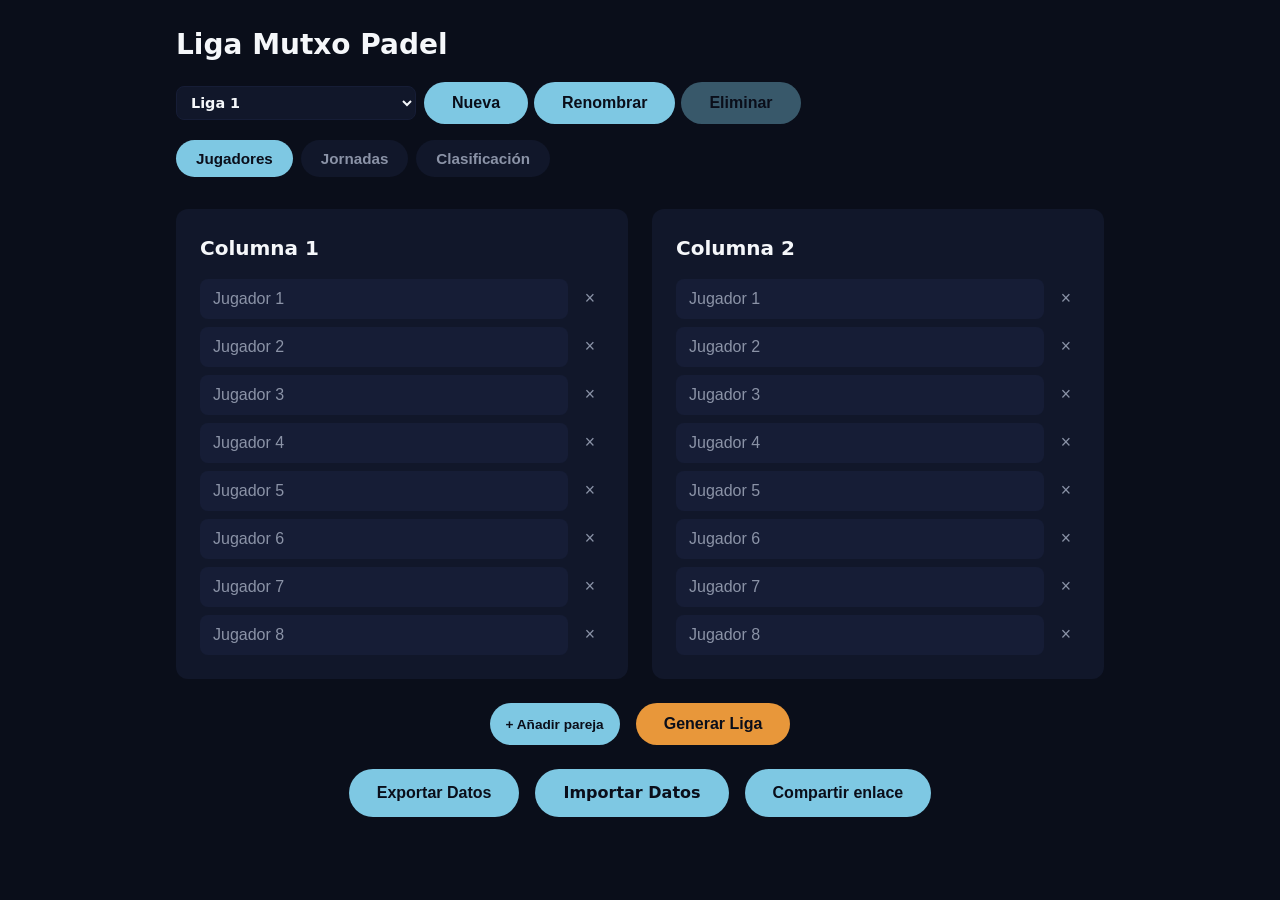
<file: index.html>
<!DOCTYPE html>
<html lang="es">
<head>
<meta charset="UTF-8" />
<meta name="viewport" content="width=device-width, initial-scale=1.0" />
<meta name="robots" content="noindex" />
<title>Liga Mutxo Padel</title>
<link rel="manifest" href="manifest.json" />
<meta name="theme-color" content="#0a0e1a" />
<link rel="apple-touch-icon" href="icons/icon-192.png" />
<link rel="stylesheet" href="style.css" />
</head>
<body>
  <header class="app-header">
    <h1>Liga Mutxo Padel</h1>
    <div class="ligas-barra" id="ligas-barra">
      <select id="selector-liga" class="selector-liga" aria-label="Liga activa"></select>
      <div class="ligas-acciones">
        <button id="btn-liga-nueva" class="btn btn-secondary btn-mini">Nueva</button>
        <button id="btn-liga-renombrar" class="btn btn-secondary btn-mini">Renombrar</button>
        <button id="btn-liga-eliminar" class="btn btn-secondary btn-mini">Eliminar</button>
      </div>
    </div>
    <nav class="tab-nav" id="tab-nav">
      <button class="tab-btn active" data-tab="jugadores">Jugadores</button>
      <button class="tab-btn" data-tab="jornadas">Jornadas</button>
      <button class="tab-btn" data-tab="clasificacion">Clasificación</button>
    </nav>
  </header>

  <p id="banner-modo-consulta" class="banner-modo-consulta" hidden>Modo consulta — liga compartida por enlace</p>

  <main class="app-main">
    <section id="tab-jugadores" class="tab-section active">
      <div class="jugadores-columnas">
        <div class="columna-jugadores" id="columna-girls">
          <h2>Columna 1</h2>
          <div class="inputs-jugadores" id="inputs-girls"></div>
        </div>
        <div class="columna-jugadores" id="columna-boys">
          <h2>Columna 2</h2>
          <div class="inputs-jugadores" id="inputs-boys"></div>
        </div>
      </div>
      <div class="acciones-jugadores">
        <button id="btn-agregar-fila" class="btn btn-secondary btn-small">+ Añadir pareja</button>
        <button id="btn-generar-liga" class="btn btn-primary">Generar Liga</button>
      </div>
      <div class="acciones-datos">
        <button id="btn-exportar" class="btn btn-secondary">Exportar Datos</button>
        <label class="btn btn-secondary" for="input-importar">Importar Datos</label>
        <input type="file" id="input-importar" accept=".json" hidden />
        <button id="btn-compartir" class="btn btn-secondary">Compartir enlace</button>
      </div>
    </section>

    <section id="tab-jornadas" class="tab-section">
      <div class="acciones-jornadas">
        <button id="btn-publicar" class="btn btn-secondary">Publicar resultados</button>
      </div>
      <div id="jornadas-container"></div>
      <p id="jornadas-vacio" class="mensaje-vacio">Aún no se ha generado ninguna liga. Ve a la pestaña "Jugadores" y pulsa "Generar Liga".</p>
    </section>

    <section id="tab-clasificacion" class="tab-section">
      <div class="acciones-clasificacion">
        <button id="btn-imagen-clasificacion" class="btn btn-secondary">Sacar imagen</button>
      </div>
      <div class="tabla-wrapper" id="clasificacion-capturable">
        <table class="tabla-clasificacion">
          <thead>
            <tr>
              <th>Pos</th>
              <th>Jugador</th>
              <th>PJ</th>
              <th>PG</th>
              <th>Sets G</th>
              <th>Sets P</th>
              <th>Jueg G</th>
              <th>Jueg P</th>
              <th class="col-puntos">Puntos</th>
            </tr>
          </thead>
          <tbody id="clasificacion-body"></tbody>
        </table>
      </div>
    </section>
  </main>

  <div id="loading-overlay" class="loading-overlay" hidden>
    <div class="loading-box">
      <div id="loading-spinner" class="spinner"></div>
      <div id="loading-check" class="loading-check" hidden>✓</div>
      <p id="loading-mensaje" class="loading-mensaje">Generando<span class="puntos"><span>.</span><span>.</span><span>.</span></span></p>
      <button id="loading-aceptar" class="btn btn-primary" hidden>Aceptar</button>
    </div>
  </div>

  <div id="modal-overlay" class="modal-overlay" hidden>
    <div class="modal">
      <p id="modal-mensaje"></p>
      <div class="modal-acciones">
        <button id="modal-cancelar" class="btn btn-secondary">Cancelar</button>
        <button id="modal-confirmar" class="btn btn-destructive">Continuar</button>
      </div>
    </div>
  </div>

  <div id="modal-texto-overlay" class="modal-overlay" hidden>
    <div class="modal">
      <p id="modal-texto-mensaje"></p>
      <input type="text" id="modal-texto-input" class="modal-texto-input" maxlength="40" autocomplete="off" />
      <div class="modal-acciones">
        <button id="modal-texto-cancelar" class="btn btn-secondary">Cancelar</button>
        <button id="modal-texto-confirmar" class="btn btn-primary">Guardar</button>
      </div>
    </div>
  </div>

  <div id="modal-compartir-overlay" class="modal-overlay" hidden>
    <div class="modal">
      <p id="modal-compartir-mensaje">¿Qué tipo de enlace quieres generar?</p>
      <div class="modal-compartir-opciones">
        <button id="btn-enlace-lectura" class="btn btn-secondary">Solo lectura (para el grupo)</button>
        <button id="btn-enlace-editable" class="btn btn-secondary">Copia completa (editable)</button>
      </div>
      <div class="modal-acciones">
        <button id="modal-compartir-cancelar" class="btn btn-secondary">Cancelar</button>
      </div>
    </div>
  </div>

  <div id="modal-ficha-overlay" class="modal-overlay" hidden>
    <div class="modal modal-ficha" id="modal-ficha">
      <div id="modal-ficha-cuerpo" class="modal-ficha-cuerpo"></div>
      <div class="modal-acciones">
        <button id="modal-ficha-imagen" class="btn btn-secondary no-captura">Sacar imagen</button>
        <button id="modal-ficha-cerrar" class="btn btn-primary no-captura">Cerrar</button>
      </div>
    </div>
  </div>

  <script src="vendor/html2canvas.min.js"></script>
  <script src="app.js"></script>
</body>
</html>
</file>
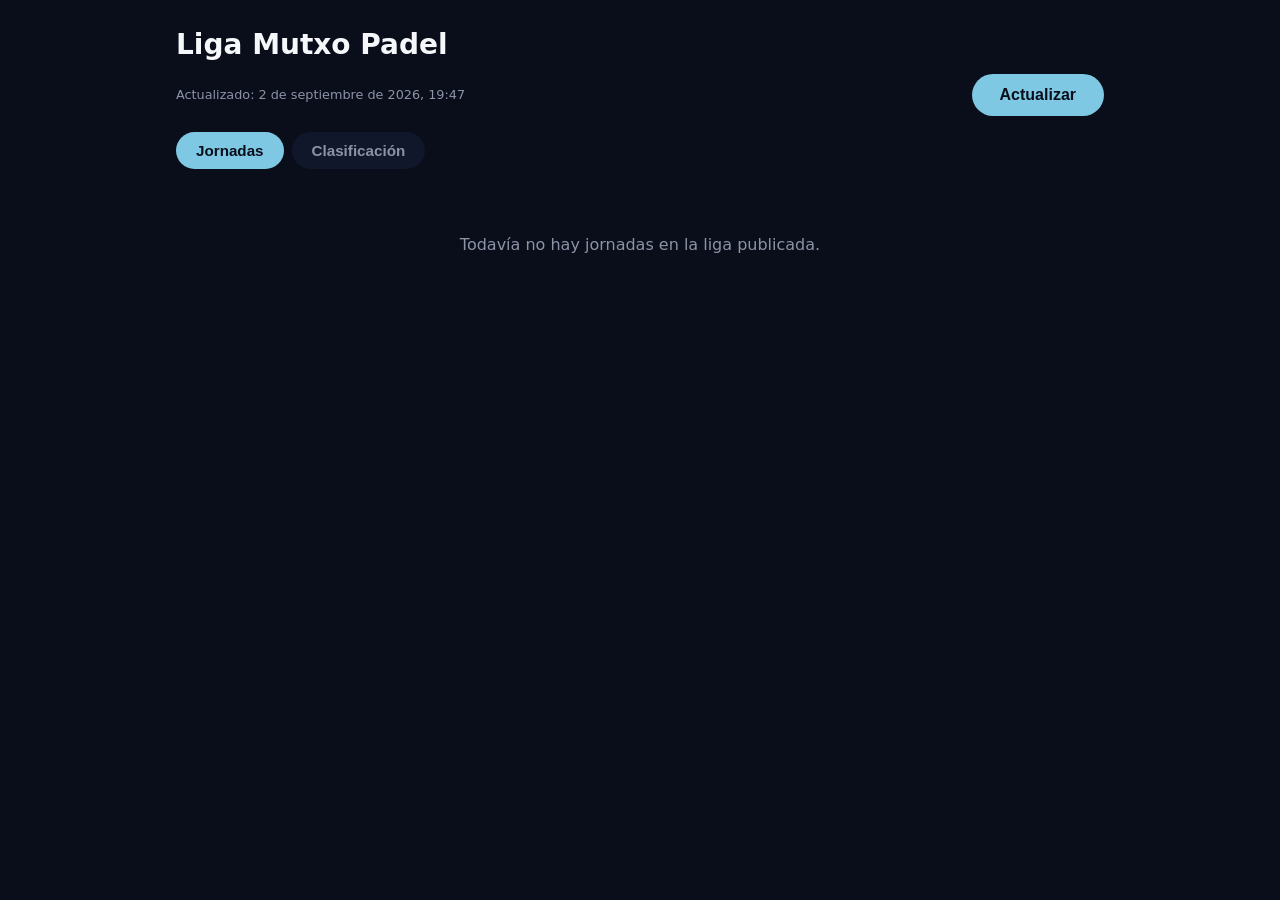
<file: jugador/index.html>
<!DOCTYPE html>
<html lang="es">
<head>
<meta charset="UTF-8" />
<meta name="viewport" content="width=device-width, initial-scale=1.0" />
<meta name="robots" content="noindex" />
<title>Liga Mutxo Padel</title>
<link rel="manifest" href="manifest.json" />
<meta name="theme-color" content="#0a0e1a" />
<link rel="apple-touch-icon" href="../icons/icon-192.png" />
<link rel="stylesheet" href="../style.css" />
</head>
<body data-pagina="jugador">
  <header class="app-header">
    <h1>Liga Mutxo Padel</h1>
    <div class="actualizado-fila">
      <p id="actualizado-jugador" class="actualizado-jugador" hidden></p>
      <button id="btn-actualizar-jugador" class="btn btn-secondary btn-mini">Actualizar</button>
    </div>
    <nav class="tab-nav" id="tab-nav">
      <button class="tab-btn active" data-tab="jornadas">Jornadas</button>
      <button class="tab-btn" data-tab="clasificacion">Clasificación</button>
    </nav>
  </header>

  <p id="mensaje-jugador" class="mensaje-jugador">Cargando la liga…</p>

  <main class="app-main">
    <section id="tab-jornadas" class="tab-section active">
      <div id="jornadas-container"></div>
      <!-- Empieza oculto: mientras se descarga la liga publicada (o si no hay
           ninguna) el mensaje que manda es el de #mensaje-jugador. A partir de
           renderJornadas() la visibilidad la lleva su style.display. -->
      <p id="jornadas-vacio" class="mensaje-vacio" hidden>Todavía no hay jornadas en la liga publicada.</p>
    </section>

    <section id="tab-clasificacion" class="tab-section">
      <div class="acciones-clasificacion">
        <button id="btn-imagen-clasificacion" class="btn btn-secondary">Sacar imagen</button>
      </div>
      <div class="tabla-wrapper" id="clasificacion-capturable">
        <table class="tabla-clasificacion">
          <thead>
            <tr>
              <th>Pos</th>
              <th>Jugador</th>
              <th>PJ</th>
              <th>PG</th>
              <th>Sets G</th>
              <th>Sets P</th>
              <th>Jueg G</th>
              <th>Jueg P</th>
              <th class="col-puntos">Puntos</th>
            </tr>
          </thead>
          <tbody id="clasificacion-body"></tbody>
        </table>
      </div>
    </section>
  </main>

  <div id="modal-ficha-overlay" class="modal-overlay" hidden>
    <div class="modal modal-ficha" id="modal-ficha">
      <div id="modal-ficha-cuerpo" class="modal-ficha-cuerpo"></div>
      <div class="modal-acciones">
        <button id="modal-ficha-imagen" class="btn btn-secondary no-captura">Sacar imagen</button>
        <button id="modal-ficha-cerrar" class="btn btn-primary no-captura">Cerrar</button>
      </div>
    </div>
  </div>

  <script src="../vendor/html2canvas.min.js"></script>
  <script src="../app.js"></script>
</body>
</html>
</file>
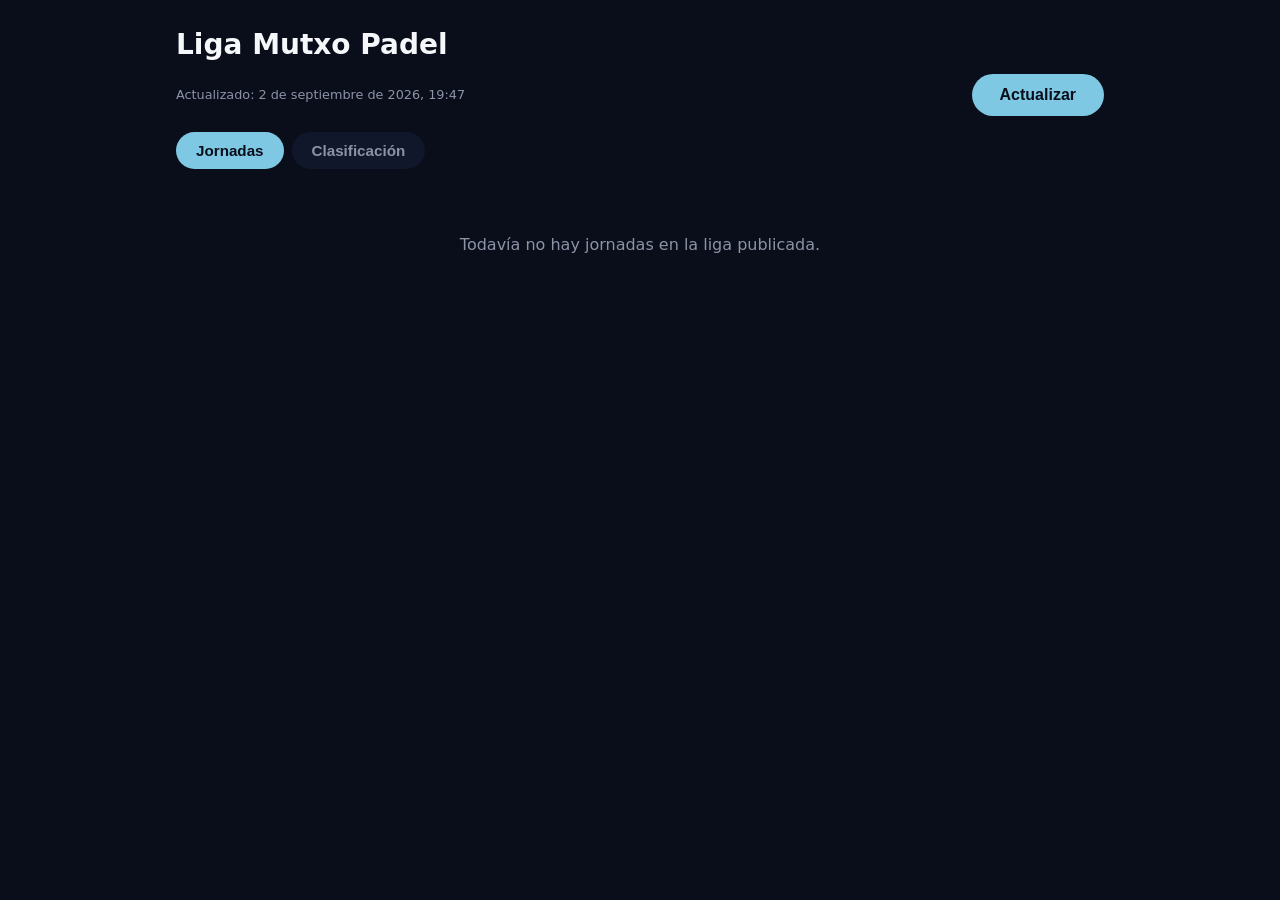
<file: jugador.html>
<!DOCTYPE html>
<html lang="es">
<head>
<meta charset="UTF-8" />
<meta name="viewport" content="width=device-width, initial-scale=1.0" />
<meta name="robots" content="noindex" />
<title>Liga Mutxo Padel</title>
<meta http-equiv="refresh" content="0; url=jugador/" />
</head>
<body>
  <p>La app de jugadores se ha movido. Si no te redirige automáticamente,
    entra en <a href="jugador/">jugador/</a>.</p>
</body>
</html>
</file>
<file: style.css>
:root {
  --bg: #0a0e1a;
  --surface: #11172a;
  --surface-elevada: #161d36;
  --primary: #e8973a;
  --secondary: #7ec8e3;
  --text: #f5f7fa;
  --muted: #8b93a7;
  --destructive: #e35d5d;
  --success: #5cc28a;

  --radius-card: 12px;
  --radius-input: 8px;
  --radius-pill: 9999px;
  --space-1: 8px;
  --space-2: 16px;
  --space-3: 24px;
  --space-4: 32px;
  --space-6: 48px;
}

* { box-sizing: border-box; }

body {
  margin: 0;
  background: var(--bg);
  color: var(--text);
  font-family: system-ui, -apple-system, sans-serif;
  font-size: 1rem;
  font-weight: 400;
  line-height: 1.5;
}

h1, h2, h3 {
  font-family: 'Poppins', system-ui, sans-serif;
  font-weight: 700;
  margin: 0;
}

h1 { font-size: 1.75rem; }
h2 { font-size: 1.25rem; margin-bottom: var(--space-2); }

.app-header {
  max-width: 960px;
  margin: 0 auto;
  padding: var(--space-3) var(--space-2) var(--space-2);
}

/* Barra de ligas (selector + acciones), bajo el título */
.ligas-barra {
  display: flex;
  flex-wrap: wrap;
  align-items: center;
  gap: var(--space-1);
  margin-top: var(--space-2);
}

/* Oculta en modo consulta (Fase 4): vive en la cabecera, fuera de cualquier
   pestaña, así que necesita su propio par [hidden]. */
.ligas-barra[hidden] { display: none; }

.selector-liga {
  flex: 1 1 140px;
  max-width: 240px;
  background: var(--surface);
  color: var(--text);
  border: 1px solid var(--surface-elevada);
  border-radius: var(--radius-input);
  padding: 7px 10px;
  font-family: inherit;
  font-size: 0.9rem;
  font-weight: 600;
  cursor: pointer;
}

.selector-liga:focus {
  outline: none;
  border-color: var(--secondary);
}

.ligas-acciones {
  display: flex;
  flex-wrap: wrap;
  gap: 6px;
}

.btn-mini {
  padding: 6px 12px;
  font-size: 0.78rem;
}

.tab-nav {
  display: flex;
  gap: var(--space-1);
  margin-top: var(--space-2);
}

.tab-btn {
  background: var(--surface);
  color: var(--muted);
  border: none;
  border-radius: var(--radius-pill);
  padding: 10px 20px;
  font-size: 0.95rem;
  font-weight: 600;
  cursor: pointer;
  transition: background 180ms, color 180ms;
}

.tab-btn:hover { background: var(--surface-elevada); }

.tab-btn.active {
  background: var(--secondary);
  color: var(--bg);
}

/* Oculta la pestaña Jugadores en modo consulta (Fase 4). */
.tab-btn[hidden] { display: none; }

/* Banner fijo de modo consulta (Fase 4), bajo la cabecera. */
.banner-modo-consulta {
  max-width: 960px;
  margin: 0 auto var(--space-1);
  padding: 10px var(--space-2);
  background: var(--surface);
  border: 1px solid var(--secondary);
  border-radius: var(--radius-input);
  color: var(--secondary);
  font-size: 0.85rem;
  font-weight: 600;
  text-align: center;
}

.banner-modo-consulta[hidden] { display: none; }

/* App de jugador (jugador.html): fila bajo el título con la fecha de la
   última publicación y el botón "Actualizar". flex-wrap + margin-left:auto
   en el botón para que, en móvil estrecho, la fecha larga baje de línea en
   vez de desbordar junto al botón. */
.actualizado-fila {
  display: flex;
  flex-wrap: wrap;
  align-items: center;
  gap: var(--space-1) var(--space-2);
  margin-top: var(--space-1);
}

.actualizado-jugador {
  margin: 0;
  color: var(--muted);
  font-size: 0.8rem;
}

.actualizado-jugador[hidden] { display: none; }

#btn-actualizar-jugador {
  margin-left: auto;
  flex: 0 0 auto;
}

/* App de jugador: mensajes de estado (cargando, liga no publicada, sin
   conexión). La página de jugador no tiene modales de aviso: el mensaje se
   escribe aquí, bajo la cabecera. */
.mensaje-jugador {
  max-width: 960px;
  margin: 0 auto var(--space-1);
  padding: 10px var(--space-2);
  color: var(--muted);
  font-size: 0.9rem;
  text-align: center;
}

.mensaje-jugador[hidden] { display: none; }

.app-main {
  max-width: 960px;
  margin: 0 auto;
  padding: var(--space-2);
}

.tab-section { display: none; }
.tab-section.active { display: block; }

.jugadores-columnas {
  display: grid;
  grid-template-columns: 1fr 1fr;
  gap: var(--space-3);
}

.columna-jugadores {
  background: var(--surface);
  border-radius: var(--radius-card);
  padding: var(--space-3);
}

.inputs-jugadores {
  display: flex;
  flex-direction: column;
  gap: var(--space-1);
}

.fila-jugador {
  display: flex;
  align-items: center;
  gap: 8px;
}

.input-jugador {
  background: var(--surface-elevada);
  border: 1px solid transparent;
  border-radius: var(--radius-input);
  padding: 10px 12px;
  color: var(--text);
  font-size: 1rem;
  width: 100%;
  flex: 1;
  transition: border-color 180ms;
}

.input-jugador::placeholder { color: var(--muted); }

.input-jugador:focus {
  outline: none;
  border-color: var(--secondary);
}

.btn-eliminar-fila {
  flex-shrink: 0;
  width: 28px;
  height: 28px;
  border: none;
  border-radius: 50%;
  background: transparent;
  color: var(--muted);
  font-size: 1.1rem;
  line-height: 1;
  cursor: pointer;
  transition: background 180ms, color 180ms;
}

.btn-eliminar-fila:hover {
  background: var(--destructive);
  color: var(--text);
}

.btn-eliminar-fila:disabled {
  opacity: 0.3;
  cursor: not-allowed;
}

.btn-eliminar-fila:disabled:hover {
  background: transparent;
  color: var(--muted);
}

.acciones-jugadores {
  margin-top: var(--space-3);
  display: flex;
  gap: var(--space-2);
  justify-content: center;
}

.acciones-datos {
  margin-top: var(--space-3);
  display: flex;
  gap: var(--space-2);
  justify-content: center;
}

.btn {
  border: none;
  border-radius: var(--radius-pill);
  padding: 12px 28px;
  font-size: 1rem;
  font-weight: 600;
  cursor: pointer;
  transition: filter 180ms, transform 150ms;
  display: inline-block;
}

.btn:hover { filter: brightness(1.1); }
.btn:active { transform: scale(0.98); }

.btn:disabled {
  opacity: 0.4;
  cursor: not-allowed;
}

.btn:disabled:hover { filter: none; }
.btn:disabled:active { transform: none; }

.btn-primary {
  background: var(--primary);
  color: var(--bg);
}

.btn-secondary {
  background: var(--secondary);
  color: var(--bg);
}

.btn-destructive {
  background: var(--destructive);
  color: var(--text);
}

.btn-small {
  padding: 6px 16px;
  font-size: 0.85rem;
}

.mensaje-vacio {
  color: var(--muted);
  text-align: center;
  margin-top: var(--space-4);
}

/* Jornadas */
.jornada-card {
  background: var(--surface);
  border-radius: var(--radius-card);
  margin-bottom: var(--space-2);
  overflow: hidden;
}

.jornada-header {
  display: flex;
  justify-content: space-between;
  align-items: center;
  gap: var(--space-2);
  padding: var(--space-2) var(--space-3);
  cursor: pointer;
  user-select: none;
}

.jornada-header h3 { font-size: 1.1rem; flex: 1; }

.acciones-clasificacion {
  margin-bottom: var(--space-3);
  text-align: center;
}

.acciones-jornadas {
  margin-bottom: var(--space-3);
  text-align: center;
}

.acciones-jornadas[hidden] { display: none; }

.jornada-toggle {
  color: var(--muted);
  font-size: 1.2rem;
  transition: transform 180ms;
}

.jornada-card.colapsada .jornada-toggle { transform: rotate(-90deg); }

.jornada-partidos {
  display: grid;
  grid-template-columns: repeat(2, 1fr);
  gap: var(--space-2);
  padding: 0 var(--space-3) var(--space-3);
}

.jornada-card.colapsada .jornada-partidos { display: none; }

.jornada-descansa {
  margin: 0;
  padding: 0 var(--space-3) var(--space-3);
  color: var(--muted);
  font-size: 0.9rem;
  font-style: italic;
}

.jornada-card.colapsada .jornada-descansa { display: none; }

.partido-card {
  background: var(--surface-elevada);
  border-radius: var(--radius-card);
  padding: var(--space-2);
  border: 1px solid transparent;
  transition: border-color 180ms;
}

.partido-card.completado {
  border-color: var(--success);
}

.partido-parejas {
  display: flex;
  justify-content: space-between;
  align-items: center;
  gap: var(--space-1);
  margin-bottom: var(--space-2);
}

.pareja {
  flex: 1;
  text-align: center;
  font-size: 0.9rem;
  font-weight: 500;
  padding: 8px;
  border-radius: var(--radius-input);
}

.pareja-a { background: rgba(232, 151, 58, 0.15); color: var(--primary); }
.pareja-b { background: rgba(126, 200, 227, 0.15); color: var(--secondary); }

.pareja.ganadora {
  box-shadow: 0 0 0 2px var(--success);
}

.vs-label {
  color: var(--muted);
  font-size: 0.8rem;
  font-weight: 600;
}

.sets-grid {
  display: grid;
  grid-template-columns: repeat(3, 1fr);
  gap: 6px;
  margin-bottom: var(--space-2);
}

.set-col {
  display: flex;
  flex-direction: column;
  gap: 4px;
  align-items: center;
}

.set-label {
  color: var(--muted);
  font-size: 0.75rem;
}

.input-set {
  width: 100%;
  text-align: center;
  background: var(--surface);
  border: 1px solid var(--muted);
  border-radius: var(--radius-input);
  color: var(--text);
  padding: 6px 4px;
  font-size: 0.95rem;
}

.input-set:focus {
  outline: none;
  border-color: var(--secondary);
}

.input-set.invalido {
  border-color: var(--destructive);
}

.partido-acciones {
  text-align: center;
}

.btn-completar {
  background: var(--secondary);
  color: var(--bg);
}

.btn-completar.completado {
  background: var(--success);
}

/* Clasificación */
.tabla-wrapper { overflow-x: auto; }

.tabla-clasificacion {
  width: 100%;
  border-collapse: collapse;
  font-size: 0.9rem;
  font-weight: 500;
}

.tabla-clasificacion th,
.tabla-clasificacion td {
  padding: 10px 12px;
  text-align: center;
  border-bottom: 1px solid var(--surface-elevada);
}

.tabla-clasificacion th {
  color: var(--muted);
  font-weight: 600;
  text-transform: uppercase;
  font-size: 0.75rem;
}

.tabla-clasificacion td:nth-child(2) {
  text-align: left;
  font-weight: 600;
}

/* Nombre de jugador clicable en la clasificación (Fase 5: abre la ficha). Es
   un <button> real (accesible por teclado sin roles/tabindex extra), con
   estilo sutil que solo se remarca al pasar el ratón o al enfocar. */
.nombre-jugador-btn {
  background: none;
  border: none;
  padding: 0;
  margin: 0;
  width: 100%;
  text-align: left;
  color: inherit;
  font: inherit;
  cursor: pointer;
  text-decoration: underline;
  text-decoration-color: transparent;
  text-underline-offset: 3px;
  transition: color 150ms, text-decoration-color 150ms;
}

.nombre-jugador-btn:hover,
.nombre-jugador-btn:focus-visible {
  color: var(--secondary);
  text-decoration-color: var(--secondary);
}

.nombre-jugador-btn:focus-visible {
  outline: 2px solid var(--secondary);
  outline-offset: 2px;
}

.col-puntos {
  background: rgba(232, 151, 58, 0.12);
}

.tabla-clasificacion td.col-puntos {
  background: rgba(232, 151, 58, 0.12);
  font-weight: 700;
  color: var(--primary);
}

/* Modal */
.modal-overlay {
  position: fixed;
  inset: 0;
  background: rgba(0,0,0,0.6);
  display: flex;
  align-items: center;
  justify-content: center;
  z-index: 100;
}

.modal-overlay[hidden] {
  display: none;
}

.modal {
  background: var(--surface);
  border-radius: var(--radius-card);
  padding: var(--space-3);
  max-width: 400px;
  width: 90%;
}

.modal-acciones {
  display: flex;
  gap: var(--space-2);
  justify-content: flex-end;
  margin-top: var(--space-3);
}

/* El overlay del modal con campo de texto reutiliza la clase
   .modal-overlay, así que hereda su par .modal-overlay[hidden] de arriba. */
.modal-texto-input {
  width: 100%;
  margin-top: var(--space-2);
  background: var(--surface-elevada);
  border: 1px solid transparent;
  border-radius: var(--radius-input);
  padding: 10px 12px;
  color: var(--text);
  font-family: inherit;
  font-size: 1rem;
}

.modal-texto-input:focus {
  outline: none;
  border-color: var(--secondary);
}

/* Modal de elección de tipo de enlace (Fase 4): reutiliza .modal-overlay/
   .modal, así que ya hereda el par .modal-overlay[hidden] de arriba. */
.modal-compartir-opciones {
  display: flex;
  flex-direction: column;
  gap: var(--space-1);
  margin-top: var(--space-3);
}

.modal-compartir-opciones .btn { width: 100%; }

/* Ficha de jugador (Fase 5): reutiliza .modal-overlay/.modal, así que ya
   hereda el par .modal-overlay[hidden] de arriba. Solo amplía el ancho y
   añade scroll interno propio, porque el contenido puede ser largo con
   muchas jornadas. */
.modal-ficha {
  max-width: 640px;
  max-height: 85vh;
  overflow-y: auto;
}

.ficha-cabecera { margin-bottom: var(--space-3); }
.ficha-nombre { font-size: 1.4rem; }
.ficha-posicion { color: var(--muted); margin: 4px 0 0; font-weight: 600; }

.ficha-resumen {
  display: grid;
  grid-template-columns: repeat(4, 1fr);
  gap: var(--space-1);
  margin-bottom: var(--space-3);
}

.ficha-stat {
  background: var(--surface-elevada);
  border-radius: var(--radius-input);
  padding: 10px 6px;
  text-align: center;
}

.ficha-stat-valor {
  display: block;
  font-size: 1.15rem;
  font-weight: 700;
  color: var(--primary);
}

.ficha-stat-etiqueta {
  display: block;
  font-size: 0.7rem;
  color: var(--muted);
  text-transform: uppercase;
  margin-top: 2px;
}

.ficha-seccion { margin-bottom: var(--space-3); }
.ficha-seccion h3 { font-size: 1rem; margin-bottom: var(--space-1); }

.ficha-vacio { color: var(--muted); font-size: 0.9rem; }

.ficha-historial-lista {
  list-style: none;
  margin: 0;
  padding: 0;
  display: flex;
  flex-direction: column;
  gap: 6px;
}

.ficha-historial-item {
  background: var(--surface-elevada);
  border-radius: var(--radius-input);
  padding: 8px 10px;
  border-left: 4px solid var(--muted);
}

.ficha-historial-item.ganado { border-left-color: var(--success); }
.ficha-historial-item.perdido { border-left-color: var(--destructive); }

.ficha-historial-cabecera {
  display: flex;
  justify-content: space-between;
  gap: var(--space-1);
  font-size: 0.85rem;
  font-weight: 600;
}

.ficha-historial-resultado { color: var(--muted); }
.ficha-historial-item.ganado .ficha-historial-resultado { color: var(--success); }
.ficha-historial-item.perdido .ficha-historial-resultado { color: var(--destructive); }

.ficha-historial-detalle { margin: 4px 0 0; font-size: 0.85rem; }
.ficha-historial-marcador { margin: 2px 0 0; font-size: 0.85rem; color: var(--muted); }

.ficha-pendientes-bloque { margin-bottom: var(--space-1); }
.ficha-pendientes-titulo { margin: 0; font-weight: 600; font-size: 0.85rem; }
.ficha-pendientes-lista { margin: 2px 0 0; color: var(--muted); font-size: 0.85rem; }

.ficha-evolucion-lista { margin: 0; font-size: 0.9rem; color: var(--text); }

/* Loading (generación de liga) */
.loading-overlay {
  position: fixed;
  inset: 0;
  background: rgba(0,0,0,0.6);
  display: flex;
  align-items: center;
  justify-content: center;
  z-index: 200;
}

.loading-overlay[hidden] { display: none; }

.loading-box {
  background: var(--surface);
  border-radius: var(--radius-card);
  padding: var(--space-4) var(--space-3);
  max-width: 320px;
  width: 90%;
  text-align: center;
}

.spinner {
  width: 40px;
  height: 40px;
  margin: 0 auto var(--space-2);
  border: 4px solid var(--surface-elevada);
  border-top-color: var(--primary);
  border-radius: 50%;
  animation: girar 800ms linear infinite;
}

@keyframes girar {
  to { transform: rotate(360deg); }
}

.spinner[hidden] { display: none; }

.loading-check {
  width: 40px;
  height: 40px;
  margin: 0 auto var(--space-2);
  border-radius: 50%;
  background: var(--success);
  color: var(--bg);
  font-size: 1.3rem;
  font-weight: 700;
  display: flex;
  align-items: center;
  justify-content: center;
  animation: aparecer 250ms ease-out;
}

.loading-check[hidden] { display: none; }

@keyframes aparecer {
  from { transform: scale(0.5); opacity: 0; }
  to { transform: scale(1); opacity: 1; }
}

.loading-mensaje {
  font-size: 1.05rem;
  font-weight: 600;
  margin: 0;
}

.puntos span {
  display: inline-block;
  animation: rebote 1200ms infinite;
}
.puntos span:nth-child(2) { animation-delay: 150ms; }
.puntos span:nth-child(3) { animation-delay: 300ms; }

@keyframes rebote {
  0%, 80%, 100% { opacity: 0.2; transform: translateY(0); }
  40% { opacity: 1; transform: translateY(-3px); }
}

#loading-aceptar { margin-top: var(--space-3); }
#loading-aceptar[hidden] { display: none; }

/* Responsive */
@media (max-width: 768px) {
  .jornada-partidos {
    grid-template-columns: 1fr;
  }
}

@media (max-width: 480px) {
  .jugadores-columnas {
    grid-template-columns: 1fr;
  }

  .acciones-datos {
    flex-direction: column;
  }

  .selector-liga {
    flex-basis: 100%;
    max-width: none;
  }

  /* Las tres acciones de liga se reparten el ancho en vez de desbordar. */
  .ligas-acciones {
    width: 100%;
  }

  .ligas-acciones .btn-mini {
    flex: 1;
    padding: 6px 4px;
  }

  .ficha-resumen {
    grid-template-columns: repeat(2, 1fr);
  }

  h1 { font-size: 1.4rem; }
}
</file>
